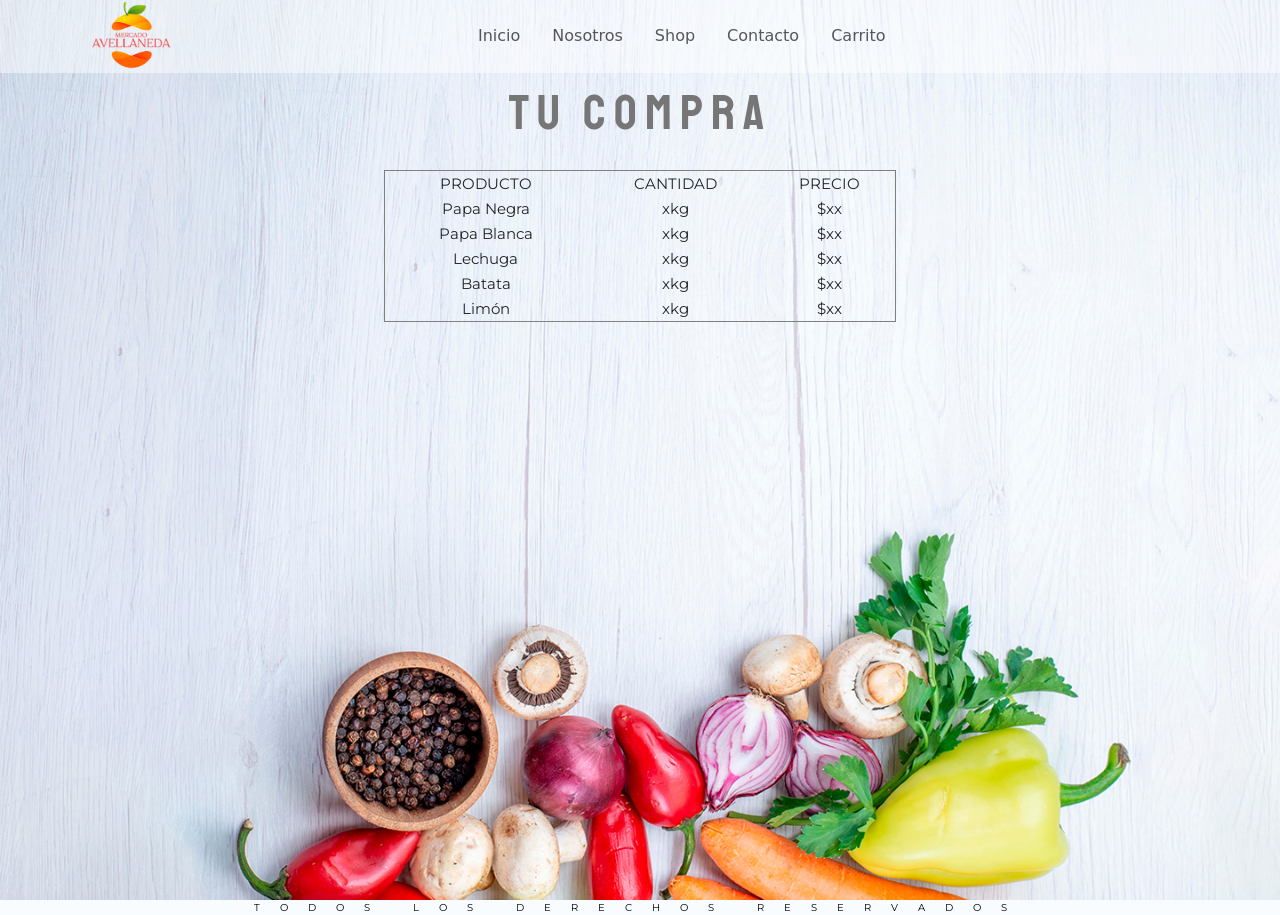
<file: pages/carrito.html>
<!DOCTYPE html>
<html lang="en">
<head>
    <meta charset="UTF-8">
    <meta http-equiv="X-UA-Compatible" content="IE=edge">
    <meta name="viewport" content="width=device-width, initial-scale=1.0">
    <title>• Mercado Avellaneda • | Carrito</title>
    <!-- FONT -->
    <link rel="preconnect" href="https://fonts.googleapis.com">
    <link rel="preconnect" href="https://fonts.gstatic.com" crossorigin>
    <link href="https://fonts.googleapis.com/css2?family=Staatliches&display=swap" rel="stylesheet">
    <link rel="preconnect" href="https://fonts.googleapis.com">
    <link rel="preconnect" href="https://fonts.gstatic.com" crossorigin>
    <link href="https://fonts.googleapis.com/css2?family=Roboto:wght@200&display=swap" rel="stylesheet">
    <link rel="preconnect" href="https://fonts.googleapis.com">
    <link rel="preconnect" href="https://fonts.gstatic.com" crossorigin>
    <link href="https://fonts.googleapis.com/css2?family=Montserrat:wght@300&display=swap" rel="stylesheet">
    <!-- BOOTSTRAP -->
    <link href="https://cdn.jsdelivr.net/npm/bootstrap@5.0.2/dist/css/bootstrap.min.css" rel="stylesheet" integrity="sha384-EVSTQN3/azprG1Anm3QDgpJLIm9Nao0Yz1ztcQTwFspd3yD65VohhpuuCOmLASjC" crossorigin="anonymous">
    <!-- CSS -->
    <link rel="stylesheet" href="/css/main.css">
</head>

<body> 
    <div class="containerCarrito" >
        
            <!-- Menu -->
     <header>
        <div class="container">
            <div class="row">
                <!-- LOGO -->
                <div class="col-4">
                    <a href="/index.html">
                        <img src="/img/logoMA.png" alt="Portada" class="portada" width="100px"> 
                    </a>  
                </div>
                <!-- NAV -->
                <nav class="col-8 navbar navbar-expand-lg navbar-light">
                    <div class="container-fluid">
                      <div class="collapse navbar-collapse show" id="navbarBasic">
                        <ul class="navbar-nav me-auto mb-2 mb-xl-0">
                          <li class="nav-link">
                            <a class="nav-link " aria-current="page" href="/index.html">Inicio</a>
                          </li>
                          <li class="nav-link">
                            <a class="nav-link " href="/pages/nosotros.html">Nosotros</a>
                          </li>
                          <li class="nav-link">
                            <a class="nav-link" href="/pages/shop.html">Shop</a>
                          </li>
                          <li class="nav-link">
                            <a class="nav-link" href="/pages/contacto.html">Contacto</a>
                          </li>
                          <li class="nav-link active">
                            <a class="nav-link" href="/pages/carrito.html">Carrito</a>
                          </li>
                        </ul>
                      </div>
                    </div>
                </nav>

            </div>
        </div>

     </header>      
                
            <div class="infoCarrito">
                <h1 class="tittlesHtml">TU COMPRA</h1>
                    
                <table border="1px" cellpadding="10px" >
                    <tr>
                        <td>PRODUCTO</td>
                        <td>CANTIDAD</td>
                        <td>PRECIO</td>
                    </tr>
                    <tr>
                        <td>Papa Negra</td>
                        <td>xkg</td>
                        <td>$xx</td>
                    </tr>
                    <tr>
                        <td>Papa Blanca</td>
                        <td>xkg</td>
                        <td>$xx</td>
                    </tr>
                    <tr>
                        <td>Lechuga</td>
                        <td>xkg</td>
                        <td>$xx</td>
                    </tr>
                    <tr>
                        <td>Batata</td>
                        <td>xkg</td>
                        <td>$xx</td>
                    </tr>
                    <tr>
                        <td>Limón</td>
                        <td>xkg</td>
                        <td>$xx</td>
                    </tr>

                </table>
            </div>
         
    </div>

</body>

<!-- Footer -->
<footer>
    TODOS LOS DERECHOS RESERVADOS
</footer>

</html>
</file>
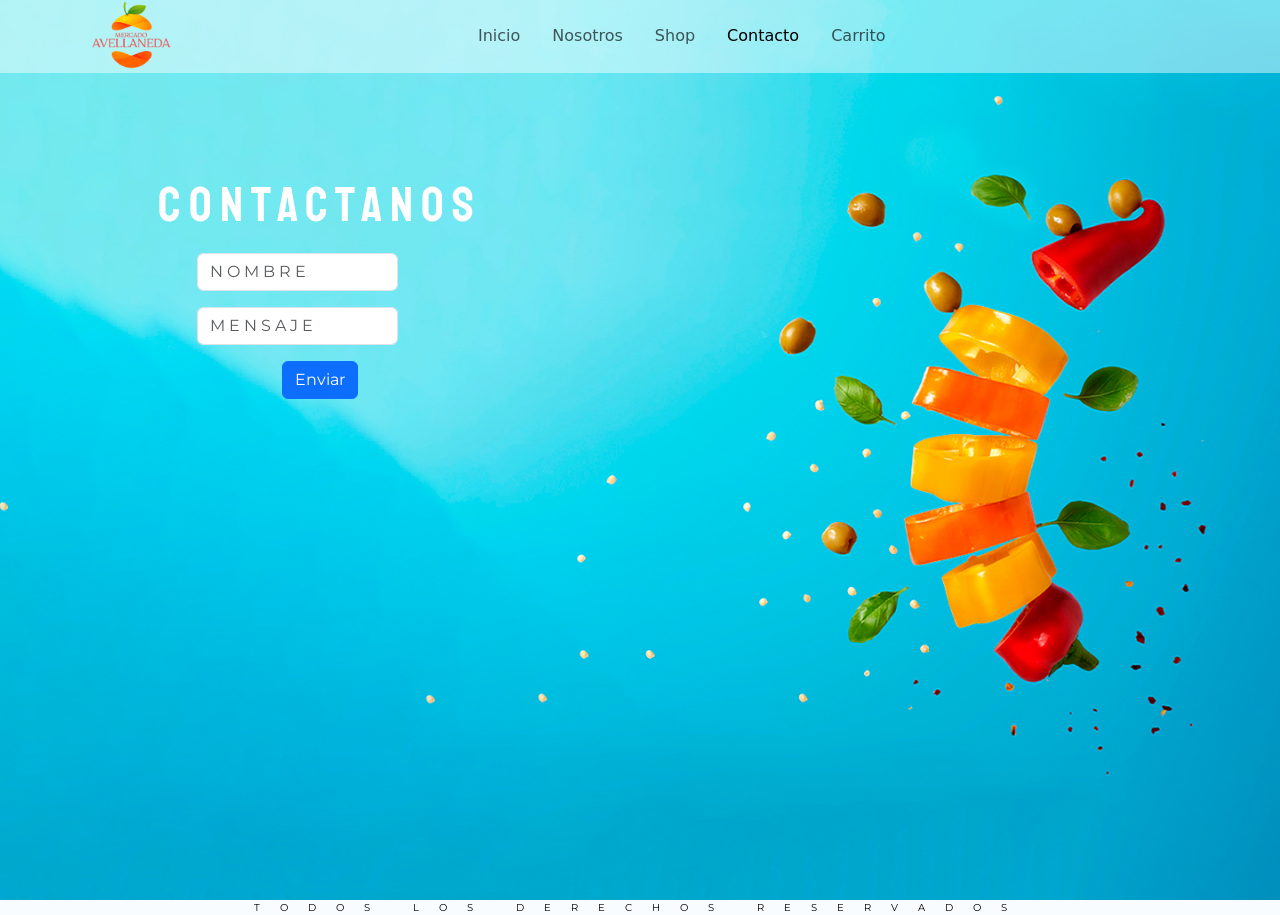
<file: pages/contacto.html>
<!DOCTYPE html>
<html lang="en">
<head>
    <meta charset="UTF-8">
    <meta http-equiv="X-UA-Compatible" content="IE=edge">
    <meta name="viewport" content="width=device-width, initial-scale=1.0">
    <title>• Mercado Avellaneda • | Contacto</title>
    <!-- FONT -->
    <link rel="preconnect" href="https://fonts.googleapis.com">
    <link rel="preconnect" href="https://fonts.gstatic.com" crossorigin>
    <link href="https://fonts.googleapis.com/css2?family=Staatliches&display=swap" rel="stylesheet">
    <link rel="preconnect" href="https://fonts.googleapis.com">
    <link rel="preconnect" href="https://fonts.gstatic.com" crossorigin>
    <link href="https://fonts.googleapis.com/css2?family=Roboto:wght@200&display=swap" rel="stylesheet">
    <link rel="preconnect" href="https://fonts.googleapis.com">
    <link rel="preconnect" href="https://fonts.gstatic.com" crossorigin>
    <link href="https://fonts.googleapis.com/css2?family=Montserrat:wght@300&display=swap" rel="stylesheet">
    <!-- BOOTSTRAP -->
    <link href="https://cdn.jsdelivr.net/npm/bootstrap@5.0.2/dist/css/bootstrap.min.css" rel="stylesheet" integrity="sha384-EVSTQN3/azprG1Anm3QDgpJLIm9Nao0Yz1ztcQTwFspd3yD65VohhpuuCOmLASjC" crossorigin="anonymous">
    <!-- CSS -->
    <link rel="stylesheet" href="/css/main.css">
</head>

<body> 
    <div class="containerContacto" >
        
       <!-- Menu -->
     <header>
        <div class="container">
            <div class="row">
                <!-- LOGO -->
                <div class="col-4">
                    <a href="/index.html">
                        <img src="/img/logoMA.png" alt="Portada" class="portada" width="100px"> 
                    </a>  
                </div>
                <!-- NAV -->
                <nav class="col-8 navbar navbar-expand-lg navbar-light">
                    <div class="container-fluid">
                      <div class="collapse navbar-collapse show" id="navbarBasic">
                        <ul class="navbar-nav me-auto mb-2 mb-xl-0">
                          <li class="nav-link">
                            <a class="nav-link " aria-current="page" href="/index.html">Inicio</a>
                          </li>
                          <li class="nav-link">
                            <a class="nav-link " href="/pages/nosotros.html">Nosotros</a>
                          </li>
                          <li class="nav-link">
                            <a class="nav-link" href="/pages/shop.html">Shop</a>
                          </li>
                          <li class="nav-link">
                            <a class="nav-link active" href="/pages/contacto.html">Contacto</a>
                          </li>
                          <li class="nav-link">
                            <a class="nav-link" href="/pages/carrito.html">Carrito</a>
                          </li>
                        </ul>
                      </div>
                    </div>
                </nav>

            </div>
        </div>

     </header>    
                
     <div class="infoContacto">
        <h1 class="tittlesHtml">CONTACTANOS</h1>
        <form class="formulario">
            <div class="row mb-3">
              <div class="col-sm-10">
                <input placeholder="N O M B R E" type="email" class="form-control" id="inputEmail3">
              </div>
            </div>
            <div class="row mb-3">
              <div class="col-sm-10">
                <input placeholder="M E N S A J E" type="text" class="form-control" id="inputPassword3">
              </div>
            </div>
            <button type="submit" class="btn btn-primary">Enviar</button>
         </form>
     </div>

    </div>

</body>

<!-- Footer -->
<footer>
    TODOS LOS DERECHOS RESERVADOS
</footer>

</html>
</file>
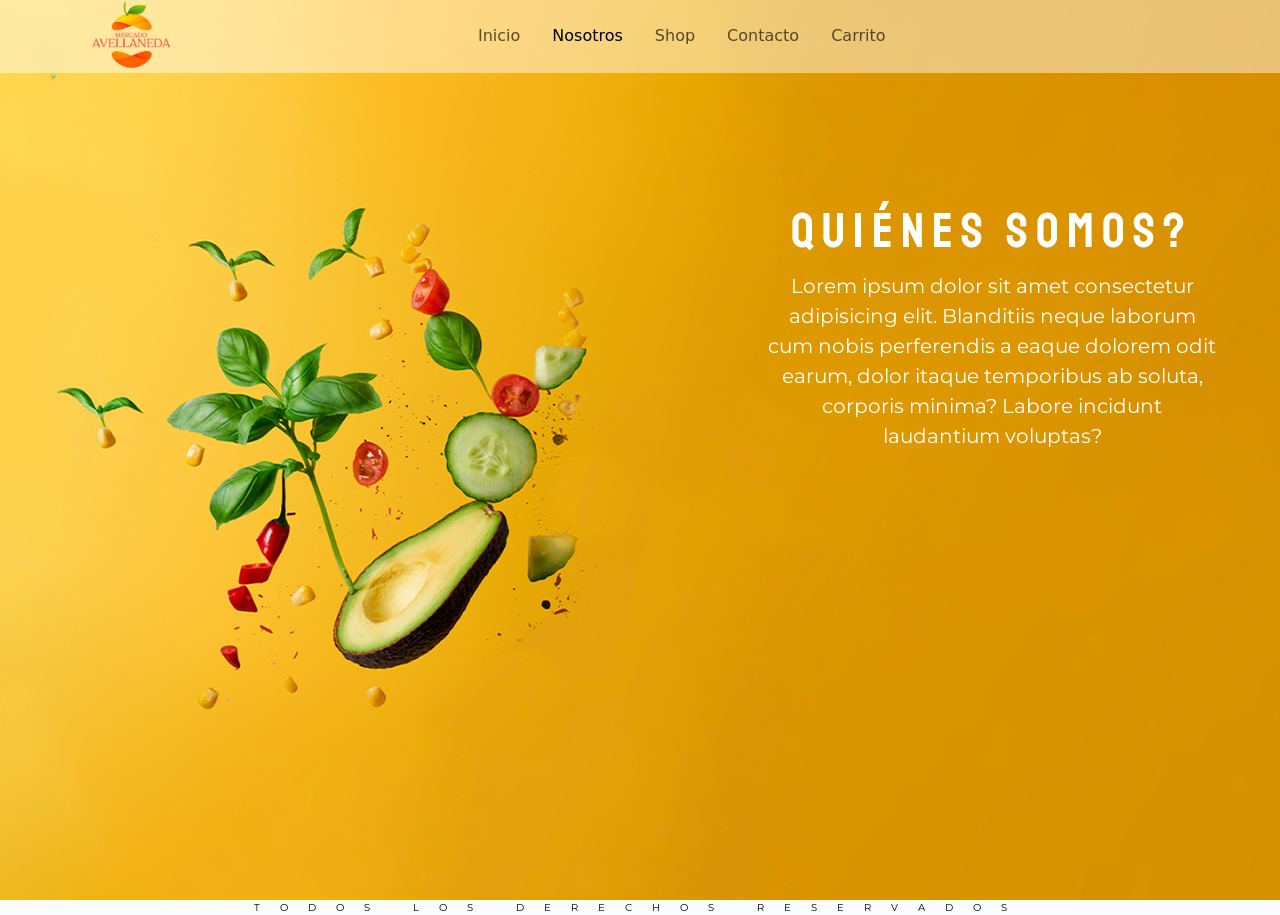
<file: pages/nosotros.html>
<!DOCTYPE html>
<html lang="en">
<head>
    <meta charset="UTF-8">
    <meta http-equiv="X-UA-Compatible" content="IE=edge">
    <meta name="viewport" content="width=device-width, initial-scale=1.0">
    <title>• Mercado Avellaneda • | ¿Quiénes somos?</title>
    <!-- FONT -->
    <link rel="preconnect" href="https://fonts.googleapis.com">
    <link rel="preconnect" href="https://fonts.gstatic.com" crossorigin>
    <link href="https://fonts.googleapis.com/css2?family=Staatliches&display=swap" rel="stylesheet">
    <link rel="preconnect" href="https://fonts.googleapis.com">
    <link rel="preconnect" href="https://fonts.gstatic.com" crossorigin>
    <link href="https://fonts.googleapis.com/css2?family=Roboto:wght@200&display=swap" rel="stylesheet">
    <link rel="preconnect" href="https://fonts.googleapis.com">
    <link rel="preconnect" href="https://fonts.gstatic.com" crossorigin>
    <link href="https://fonts.googleapis.com/css2?family=Montserrat:wght@300&display=swap" rel="stylesheet">
    <!-- BOOTSTRAP -->
    <link href="https://cdn.jsdelivr.net/npm/bootstrap@5.0.2/dist/css/bootstrap.min.css" rel="stylesheet" integrity="sha384-EVSTQN3/azprG1Anm3QDgpJLIm9Nao0Yz1ztcQTwFspd3yD65VohhpuuCOmLASjC" crossorigin="anonymous">
    <!-- CSS -->
    <link rel="stylesheet" href="/css/main.css">
</head>

<body> 
    <div class="containerNosotros" >
     <!-- Menu -->
     <header>
        <div class="container">
            <div class="row">
                <!-- LOGO -->
                <div class="col-4">
                    <a href="/index.html">
                        <img src="/img/logoMA.png" alt="Portada" class="portada" width="100px"> 
                    </a>  
                </div>
                <!-- NAV -->
                <nav class="col-8 navbar navbar-expand-lg navbar-light">
                    <div class="container-fluid">
                      <div class="collapse navbar-collapse show" id="navbarBasic">
                        <ul class="navbar-nav me-auto mb-2 mb-xl-0">
                          <li class="nav-link">
                            <a class="nav-link " aria-current="page" href="/index.html">Inicio</a>
                          </li>
                          <li class="nav-link">
                            <a class="nav-link active" href="/pages/nosotros.html">Nosotros</a>
                          </li>
                          <li class="nav-link">
                            <a class="nav-link" href="/pages/shop.html">Shop</a>
                          </li>
                          <li class="nav-link">
                            <a class="nav-link" href="/pages/contacto.html">Contacto</a>
                          </li>
                          <li class="nav-link">
                            <a class="nav-link" href="/pages/carrito.html">Carrito</a>
                          </li>
                        </ul>
                      </div>
                    </div>
                </nav>

            </div>
        </div>

     </header>      
                
        <div class="infoNosotros">
            <h1 class="tittlesHtml">QUIÉNES SOMOS?</h1>
                <p>
                    Lorem ipsum dolor sit amet consectetur adipisicing elit. Blanditiis neque laborum cum nobis perferendis a eaque dolorem odit earum, dolor itaque temporibus ab soluta, corporis minima? Labore incidunt laudantium voluptas?
                </p>
        </div>
        
    </div>

</body>

<!-- Footer -->
<footer>
    TODOS LOS DERECHOS RESERVADOS
</footer>

</html>
</file>
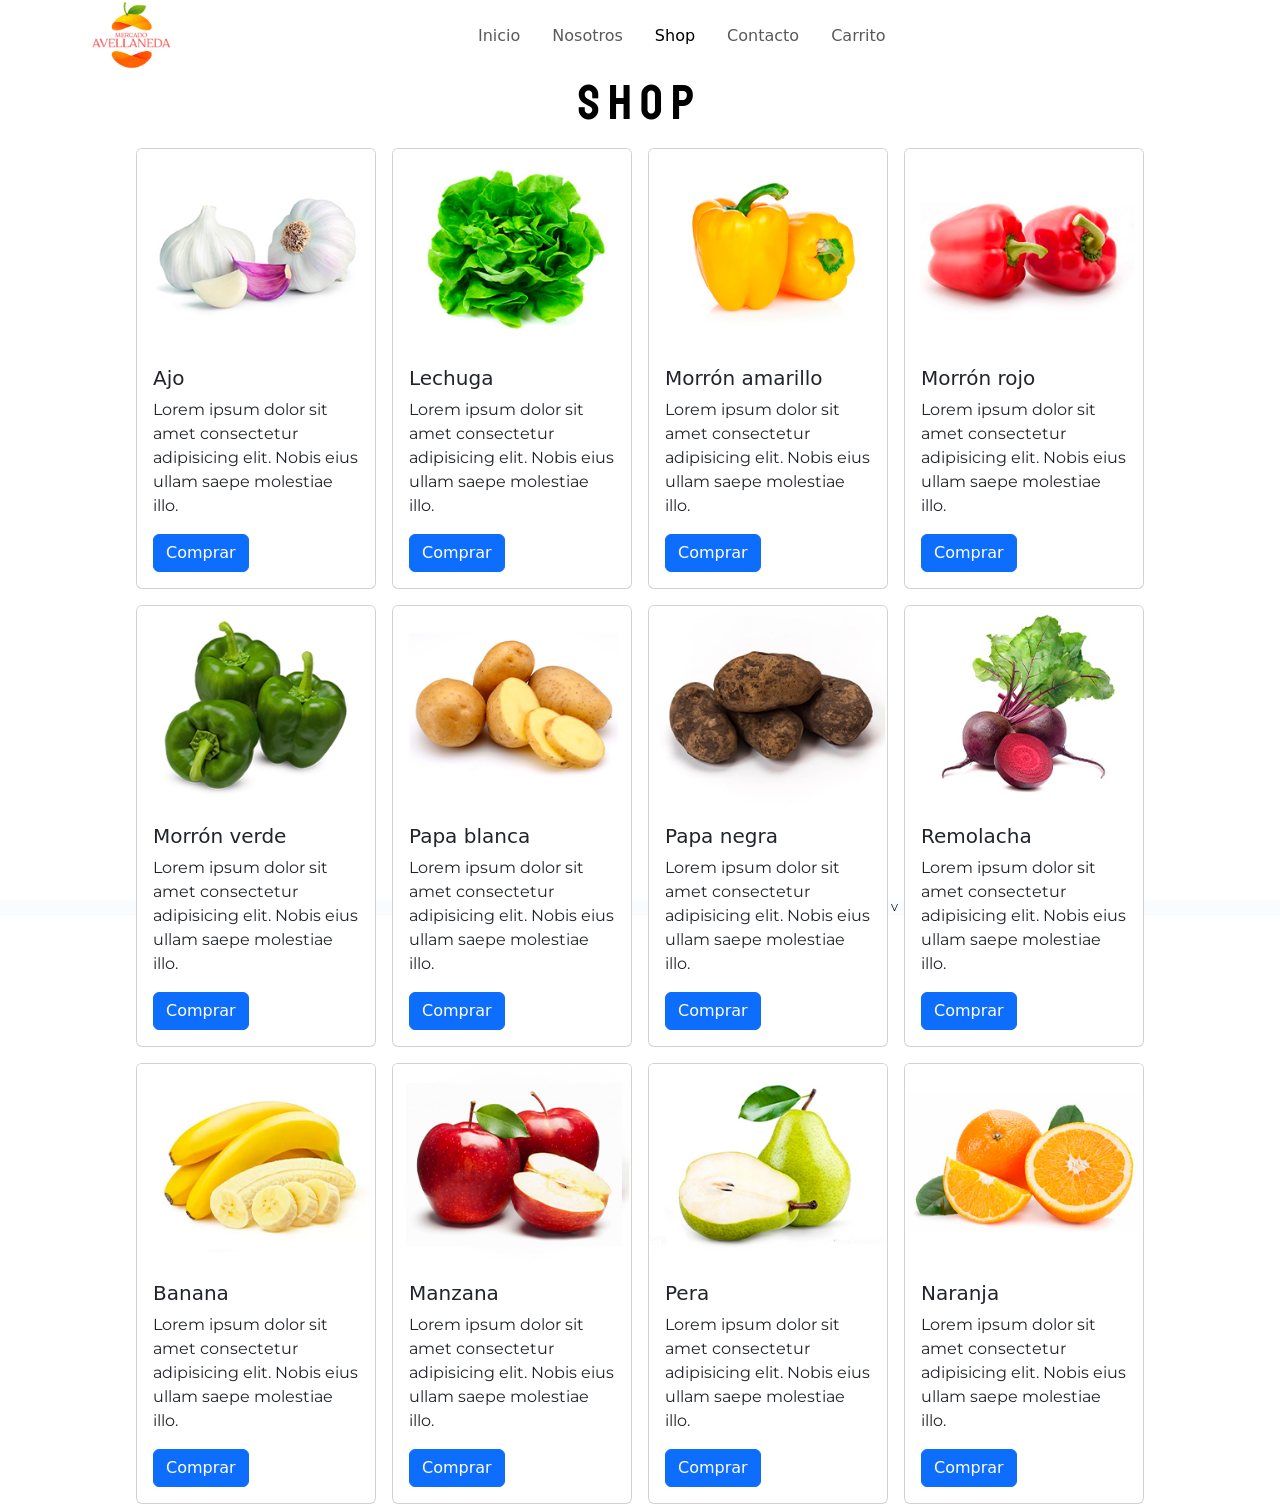
<file: pages/shop.html>
<!DOCTYPE html>
<html lang="en">
<head>
    <meta charset="UTF-8">
    <meta http-equiv="X-UA-Compatible" content="IE=edge">
    <meta name="viewport" content="width=device-width, initial-scale=1.0">
    <title>• Mercado Avellaneda • | Shop</title>
    <!-- FONT -->
    <link rel="preconnect" href="https://fonts.googleapis.com">
    <link rel="preconnect" href="https://fonts.gstatic.com" crossorigin>
    <link href="https://fonts.googleapis.com/css2?family=Staatliches&display=swap" rel="stylesheet">
    <link rel="preconnect" href="https://fonts.googleapis.com">
    <link rel="preconnect" href="https://fonts.gstatic.com" crossorigin>
    <link href="https://fonts.googleapis.com/css2?family=Roboto:wght@200&display=swap" rel="stylesheet">
    <link rel="preconnect" href="https://fonts.googleapis.com">
    <link rel="preconnect" href="https://fonts.gstatic.com" crossorigin>
    <link href="https://fonts.googleapis.com/css2?family=Montserrat:wght@300&display=swap" rel="stylesheet">
    <!-- BOOTSTRAP -->
    <link href="https://cdn.jsdelivr.net/npm/bootstrap@5.0.2/dist/css/bootstrap.min.css" rel="stylesheet" integrity="sha384-EVSTQN3/azprG1Anm3QDgpJLIm9Nao0Yz1ztcQTwFspd3yD65VohhpuuCOmLASjC" crossorigin="anonymous">
    <!-- CSS -->
    <link rel="stylesheet" href="/css/main.css">
</head>

<body > 
    <div class="containerShop" >
        
     <!-- Menu -->
     <header>
        <div class="container">
            <div class="row">
                <!-- LOGO -->
                <div class="col-4">
                    <a href="/index.html">
                        <img src="/img/logoMA.png" alt="Portada" class="portada" width="100px"> 
                    </a>  
                </div>
                <!-- NAV -->
                <nav class="col-8 navbar navbar-expand-lg navbar-light">
                    <div class="container-fluid">
                      <div class="collapse navbar-collapse show" id="navbarBasic">
                        <ul class="navbar-nav me-auto mb-2 mb-xl-0">
                          <li class="nav-link">
                            <a class="nav-link " aria-current="page" href="/index.html">Inicio</a>
                          </li>
                          <li class="nav-link">
                            <a class="nav-link " href="/pages/nosotros.html">Nosotros</a>
                          </li>
                          <li class="nav-link">
                            <a class="nav-link active" href="/pages/shop.html">Shop</a>
                          </li>
                          <li class="nav-link">
                            <a class="nav-link" href="/pages/contacto.html">Contacto</a>
                          </li>
                          <li class="nav-link">
                            <a class="nav-link" href="/pages/carrito.html">Carrito</a>
                          </li>
                        </ul>
                      </div>
                    </div>
                </nav>

            </div>
        </div>

     </header>          
        
    

        <h1 class="tittlesHtml">SHOP</h1>
        <!-- Productos -->
        <div id="cardProduct" class="container col-10 cardProduct">
            
        

            <div id="v" class="card spaceCard" style="width: 15rem;">
                
                <img src="/img/productosCards/ajo.jpg" class="card-img-top" alt="ajo">

                <div class="card-body">
                <h5 class="card-title">Ajo</h5>
                <p class="card-text">Lorem ipsum dolor sit amet consectetur adipisicing elit. Nobis eius ullam saepe molestiae illo. </p>
                <a href="#" class="btn btn-primary">Comprar</a>
                </div>
            </div>

            <div id="v" class="card" style="width: 15rem;">
                <img src="/img/productosCards/lechuga.jpg"class="card-img-top" alt="lechuga">
                <div class="card-body">
                <h5 class="card-title">Lechuga</h5>
                <p class="card-text">Lorem ipsum dolor sit amet consectetur adipisicing elit. Nobis eius ullam saepe molestiae illo.</p>
                <a href="#" class="btn btn-primary">Comprar</a>
                </div>
            </div>

            <div id="v" class="card" style="width: 15rem;">
                <img src="/img/productosCards/morrona.jpg" class="card-img-top" alt="morronAmarillo">
                <div class="card-body">
                <h5 class="card-title">Morrón amarillo</h5>
                <p class="card-text">Lorem ipsum dolor sit amet consectetur adipisicing elit. Nobis eius ullam saepe molestiae illo.</p>
                <a href="#" class="btn btn-primary">Comprar</a>
                </div>
            </div>

            <div id="v" class="card" style="width: 15rem;">
                <img src="/img/productosCards/morronr.jpg" class="card-img-top" alt="morronRojo">
                <div class="card-body">
                <h5 class="card-title">Morrón rojo</h5>
                <p class="card-text">Lorem ipsum dolor sit amet consectetur adipisicing elit. Nobis eius ullam saepe molestiae illo.</p>
                <a href="#" class="btn btn-primary">Comprar</a>
                </div>
            </div>

            <div id="v" class="card" style="width: 15rem;">
                <img src="/img/productosCards/morronv.jpg" class="card-img-top" alt="morronVerde">
                <div class="card-body">
                <h5 class="card-title">Morrón verde</h5>
                <p class="card-text">Lorem ipsum dolor sit amet consectetur adipisicing elit. Nobis eius ullam saepe molestiae illo.</p>
                <a href="#" class="btn btn-primary">Comprar</a>
                </div>
            </div>

            <div id="v" class="card" style="width: 15rem;">
                <img src="/img/productosCards/papaB.jpg" class="card-img-top" alt="papaBlanca">
                <div class="card-body">
                <h5 class="card-title">Papa blanca</h5>
                <p class="card-text">Lorem ipsum dolor sit amet consectetur adipisicing elit. Nobis eius ullam saepe molestiae illo.</p>
                <a href="#" class="btn btn-primary">Comprar</a>
                </div>
            </div>

            <div id="v" class="card" style="width: 15rem;">
                <img src="/img/productosCards/papaN.jpg" class="card-img-top" alt="papaNegra">
                <div class="card-body">
                <h5 class="card-title">Papa negra</h5>
                <p class="card-text">Lorem ipsum dolor sit amet consectetur adipisicing elit. Nobis eius ullam saepe molestiae illo.</p>
                <a href="#" class="btn btn-primary">Comprar</a>
                </div>
            </div>

            <div id="v" class="card" style="width: 15rem;">
                <img src="/img/productosCards/remolacha.jpg" class="card-img-top" alt="remolacha">
                <div class="card-body">
                <h5 class="card-title">Remolacha</h5>
                <p class="card-text">Lorem ipsum dolor sit amet consectetur adipisicing elit. Nobis eius ullam saepe molestiae illo.</p>
                <a href="#" class="btn btn-primary">Comprar</a>
                </div>
            </div>



            <div id="f" class="card" style="width: 15rem;">
                <img src="/img/productosCards/banana.jpg" class="card-img-top" alt="banana">
                <div class="card-body">
                <h5 class="card-title">Banana</h5>
                <p class="card-text">Lorem ipsum dolor sit amet consectetur adipisicing elit. Nobis eius ullam saepe molestiae illo.</p>
                <a href="#" class="btn btn-primary">Comprar</a>
                </div>
            </div>

            <div id="f" class="card" style="width: 15rem;">
                <img src="/img/productosCards/manzanaR.jpg" class="card-img-top" alt="manzana">
                <div class="card-body">
                <h5 class="card-title">Manzana</h5>
                <p class="card-text">Lorem ipsum dolor sit amet consectetur adipisicing elit. Nobis eius ullam saepe molestiae illo.</p>
                <a href="#" class="btn btn-primary">Comprar</a>
                </div>
            </div>

            <div id="f" class="card" style="width: 15rem;">
                <img src="/img/productosCards/pera.jpg" class="card-img-top" alt="Pera">
                <div class="card-body">
                <h5 class="card-title">Pera</h5>
                <p class="card-text">Lorem ipsum dolor sit amet consectetur adipisicing elit. Nobis eius ullam saepe molestiae illo.</p>
                <a href="#" class="btn btn-primary">Comprar</a>
                </div>
            </div>

            <div id="f" class="card" style="width: 15rem;">
                <img src="/img/productosCards/naranja.jpg" class="card-img-top" alt="Naranja">
                <div class="card-body">
                <h5 class="card-title">Naranja</h5>
                <p class="card-text">Lorem ipsum dolor sit amet consectetur adipisicing elit. Nobis eius ullam saepe molestiae illo.</p>
                <a href="#" class="btn btn-primary">Comprar</a>
                </div>
            </div>

        </div>
    </div>

</body>

    


<!-- Footer -->
<footer>
    TODOS LOS DERECHOS RESERVADOS
</footer>

</html>
</file>
<file: css/main.css>
* {
    margin: 0;
    padding: 0;
    box-sizing: border-box; 
}


header{
    height: max-content;
    grid-area: header;
    display: flex;
    flex-direction: row;
    background-color: rgba(255, 255, 255, 0.461);
}

.containerIndex{
    background-image: url(/img/fondoIndex.jpg);
    background-position: center;
    background-size: cover;
    background-repeat: no-repeat;
    z-index: 1;
    height: 100vh;

    display: grid;
    grid-template-rows: repeat(2, 25% 75%);
    grid-template-areas: "header"
                         "info";
}

a{
    text-decoration: none;
    border-radius: 40px;
    transition: 1.5s;
}

a:hover{
    background-color: rgba(255, 235, 205, 0.635);
    color:aqua;
    
}

.menu{
    font-family: 'Montserrat', sans-serif;
    

}   

.infoIndex h1{
    font-family: 'Montserrat', sans-serif;
    font-size: 45px;
}

.infoIndex h2{
    font-family: 'Montserrat', sans-serif;
    font-size: 90px;
    text-shadow: 10px;
}

.infoIndex{
    display: flex;
    flex-direction: column;
    align-items: center;
    justify-content: center;
    margin-right: 50%;
    margin-bottom: 10%;
    margin-left: 5%;
    align-items: center;
    animation-name: aniInfoIndex;
    animation-timing-function: ease-in;
    animation-duration: 4s;
    animation-delay: 0s;
}

@keyframes aniInfoIndex{
    0%{opacity: 0;}
    100%{opacity: 1;}    
}


.infoIndex .info{
    text-align: center;
    letter-spacing: 3px;
}

.infoIndex .tittleIndex{
    display: flex;
    flex-direction: column;
    align-items: center;
    margin-bottom: 30px;
    color: rgb(108, 108, 108);
} 

p{
    font-family: 'Montserrat', sans-serif;
}

footer {
    height: min-content;
    text-transform: uppercase;
    text-align: center;
    font-family: 'Montserrat', sans-serif;
    font-size: 10px;
    letter-spacing: 20px;
    color: rgb(0, 0, 0);
    text-shadow: 2px;
    background-color: rgba(240, 248, 255, 0.463);
}

/* CSS NOSOTROS */
.containerNosotros{
    background-image: url(/img/fondoNosotros.jpg);
    background-position: center;
    background-size: cover;
    background-repeat: no-repeat;
    z-index: 1;
    height: 100vh;
}

.infoNosotros .tittlesHtml{
    margin-bottom: 10px;

}

.infoNosotros p{
    font-size: 20px;
    text-align: center;
}

.infoNosotros{
    text-align: right;
    color: white;
    margin: 10% 5% 10% 60%;
    display: flex;
    flex-direction: column;
    justify-content: center;
     

}

/* CSS SHOP */
.containerShop{
    background-position: center;
    background-size: cover;
    background-repeat: no-repeat;
    z-index: 1;
    height: 100vh;
}

.cardProduct{
    margin-top: 15px;
    margin-bottom: 15px;
    display: flex;
    flex-direction: row;
    flex-wrap: wrap;
    justify-content: center;
    row-gap: 1rem;
    column-gap: 1rem;
}  

.containerShop .tittlesHtml{
    color: black;
}

/*CSS DE CONTACTO*/
.containerContacto{
    background-image: url(/img/fondoContacto.jpg);
    background-position: center;
    background-size: cover;
    background-repeat: no-repeat;
    z-index: 1;
    height: 100vh;
}

.infoContacto{
    display: grid;
    margin-top: 8%;
    margin-right: 50%;
    grid-template-areas: "tittle   "
                         "formulario";
    grid-template-rows:repeat(1, 20% 80%);                         
    
}

.tittlesHtml{
    font-family: 'Staatliches', cursive;
    font-size: 50px;
    letter-spacing: 8px;
    color: white;
    text-align: center;
    grid-area: tittle;
}

fieldset{
    display: flex;
    flex-direction: column;
    align-items: center;
    justify-content: center;
}

select, input{
    font-family: 'Montserrat', sans-serif;
}

.formulario{
    font-family: 'Montserrat', sans-serif;

    margin-top: 20px;
    grid-area: formulario;
    display: flex;
    flex-direction: column;
    justify-content: center;
    align-items: center;
    line-height: 30px;
}

/*CSS DEL CARRITO*/
.containerCarrito{
    background-image: url(/img/fondoCarrito.jpg);
    background-position: center;
    background-size: cover;
    background-repeat: no-repeat;
    z-index: 1;
    height: 100vh;
}



.infoCarrito{
    text-align: center;
    display: grid;
    grid-template-areas: "tittle"
                         "tabla";
    grid-template-rows: 20% 80%;               
}

.infoCarrito h1{
    grid-area: tittle;
    margin-top: 10px;
    font-size: 50px;
    color: rgb(118, 118, 118);
}

table{
    grid-area: tabla;
    font-family: 'Montserrat', sans-serif;
    font-size: 15px;
    justify-content: center;
    margin: 0% 30% 20% 30%;
    line-height: 25px;
}


/* MEDIA QUERIES */

@media only screen and (max-width: 768px) {
    .containerIndex{
        background-image: url(/img/fondoIndex.jpg);
        background-position: center;
        background-size: cover;
        background-repeat: no-repeat;
        z-index: 1;
        height: 120vh;
    
        display: grid;
        grid-template-rows: repeat(2, 25% 75%);
        grid-template-areas: "header"
                             "info";
    }

    a .portada{
        grid-area:portada;
        display: flex;
        justify-content: center;
    }

    .menu ul{
        flex-wrap: wrap;
        justify-content: center;
        margin:2px;
    }

    header{
        grid-area: header;
        display: flex;
        flex-direction: row;
        flex-wrap: wrap;
        justify-content: center;
    }

    .infoIndex{
        margin:0px;
    }    


    /* CSS NOSOTROS */
    .infoNosotros{
        text-align: right;
        color: white;
        display: flex;
        flex-direction: column;
        justify-content: center;
         
    
    }
    
    .infoNosotros p{
        font-size: 20px;
        text-align: center;
    }

    /* CSS SHOP */
    .containerShop{
        background-image:url("/img/error404.jpg");
        background-size: cover;
        background-repeat: no-repeat;
        height: 100vh;
        background-position: center;
    }

    /* CSS CONTACTO */
    .infoContacto{
        display: grid;
        margin-top: 8%;
        margin-left: 10px;
        display: flex;
        flex-direction: column;
        justify-content: center;   
                           
        
    }

}
</file>
